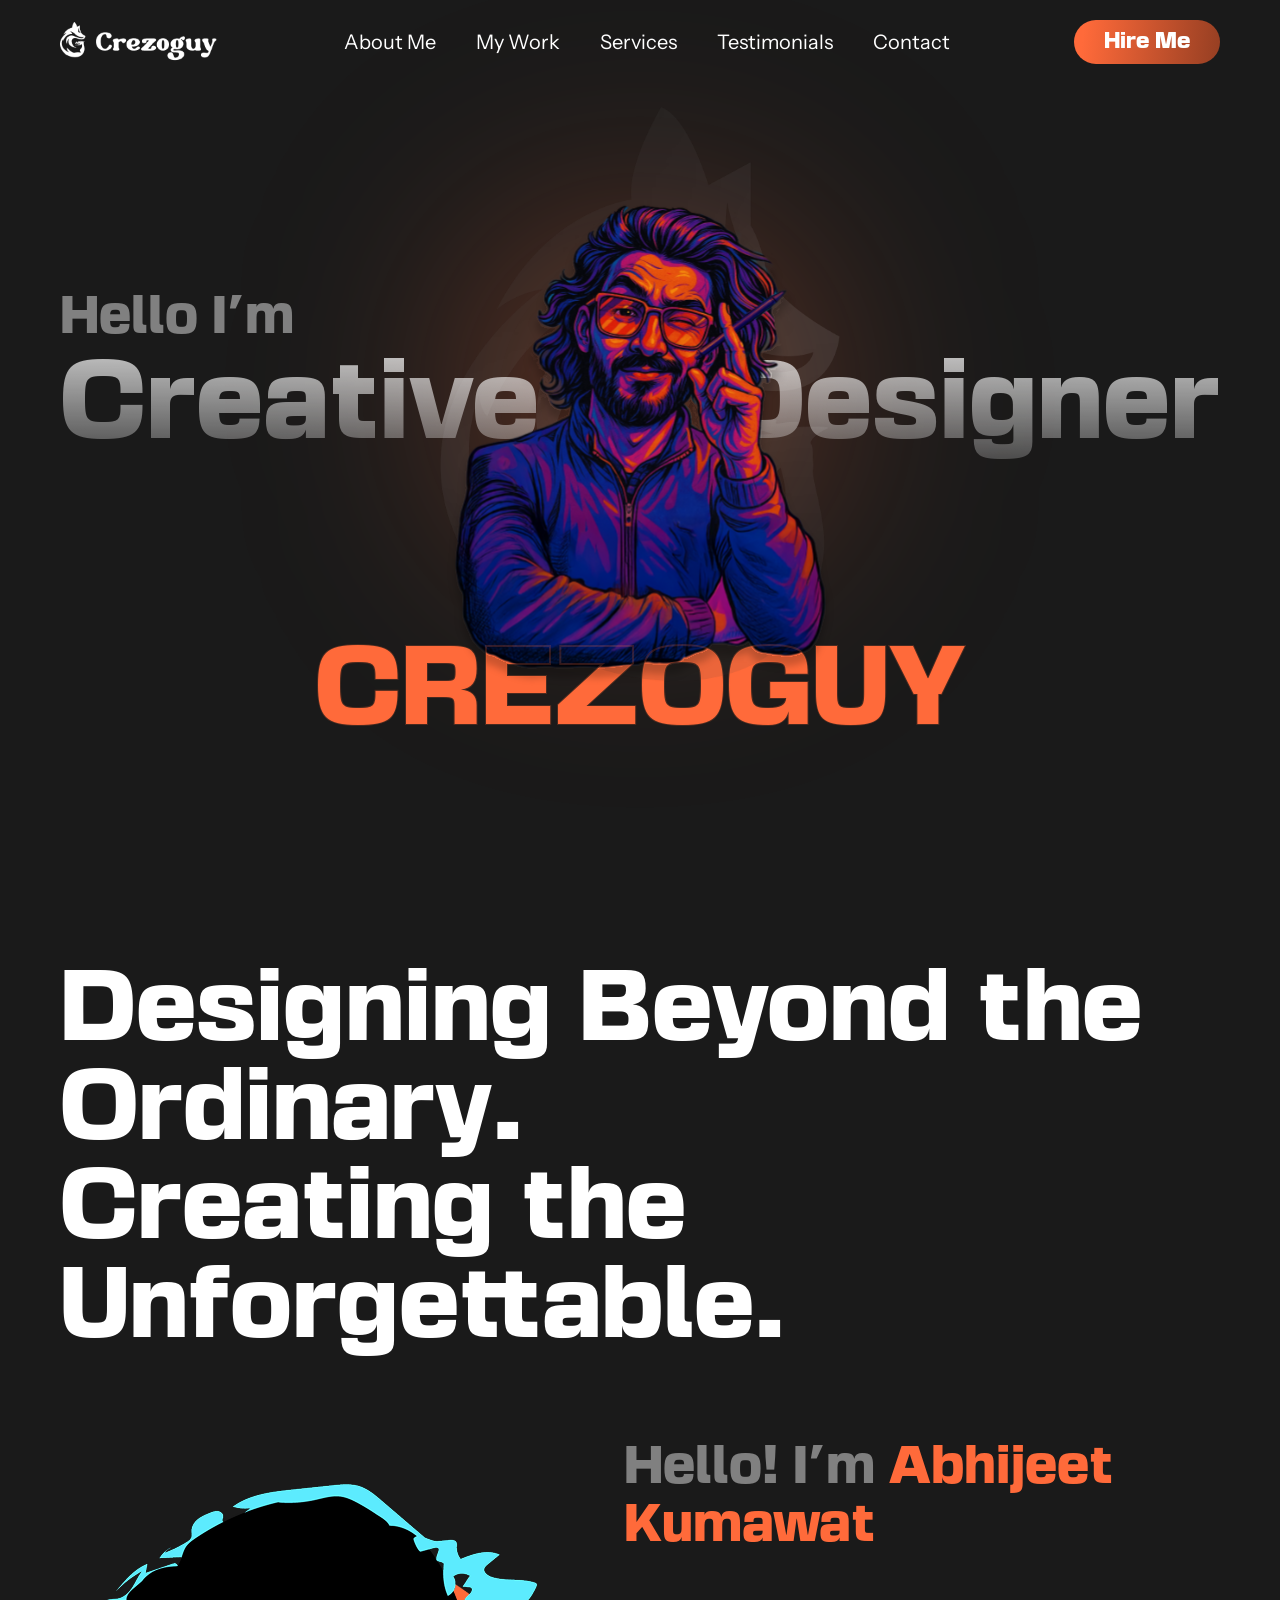
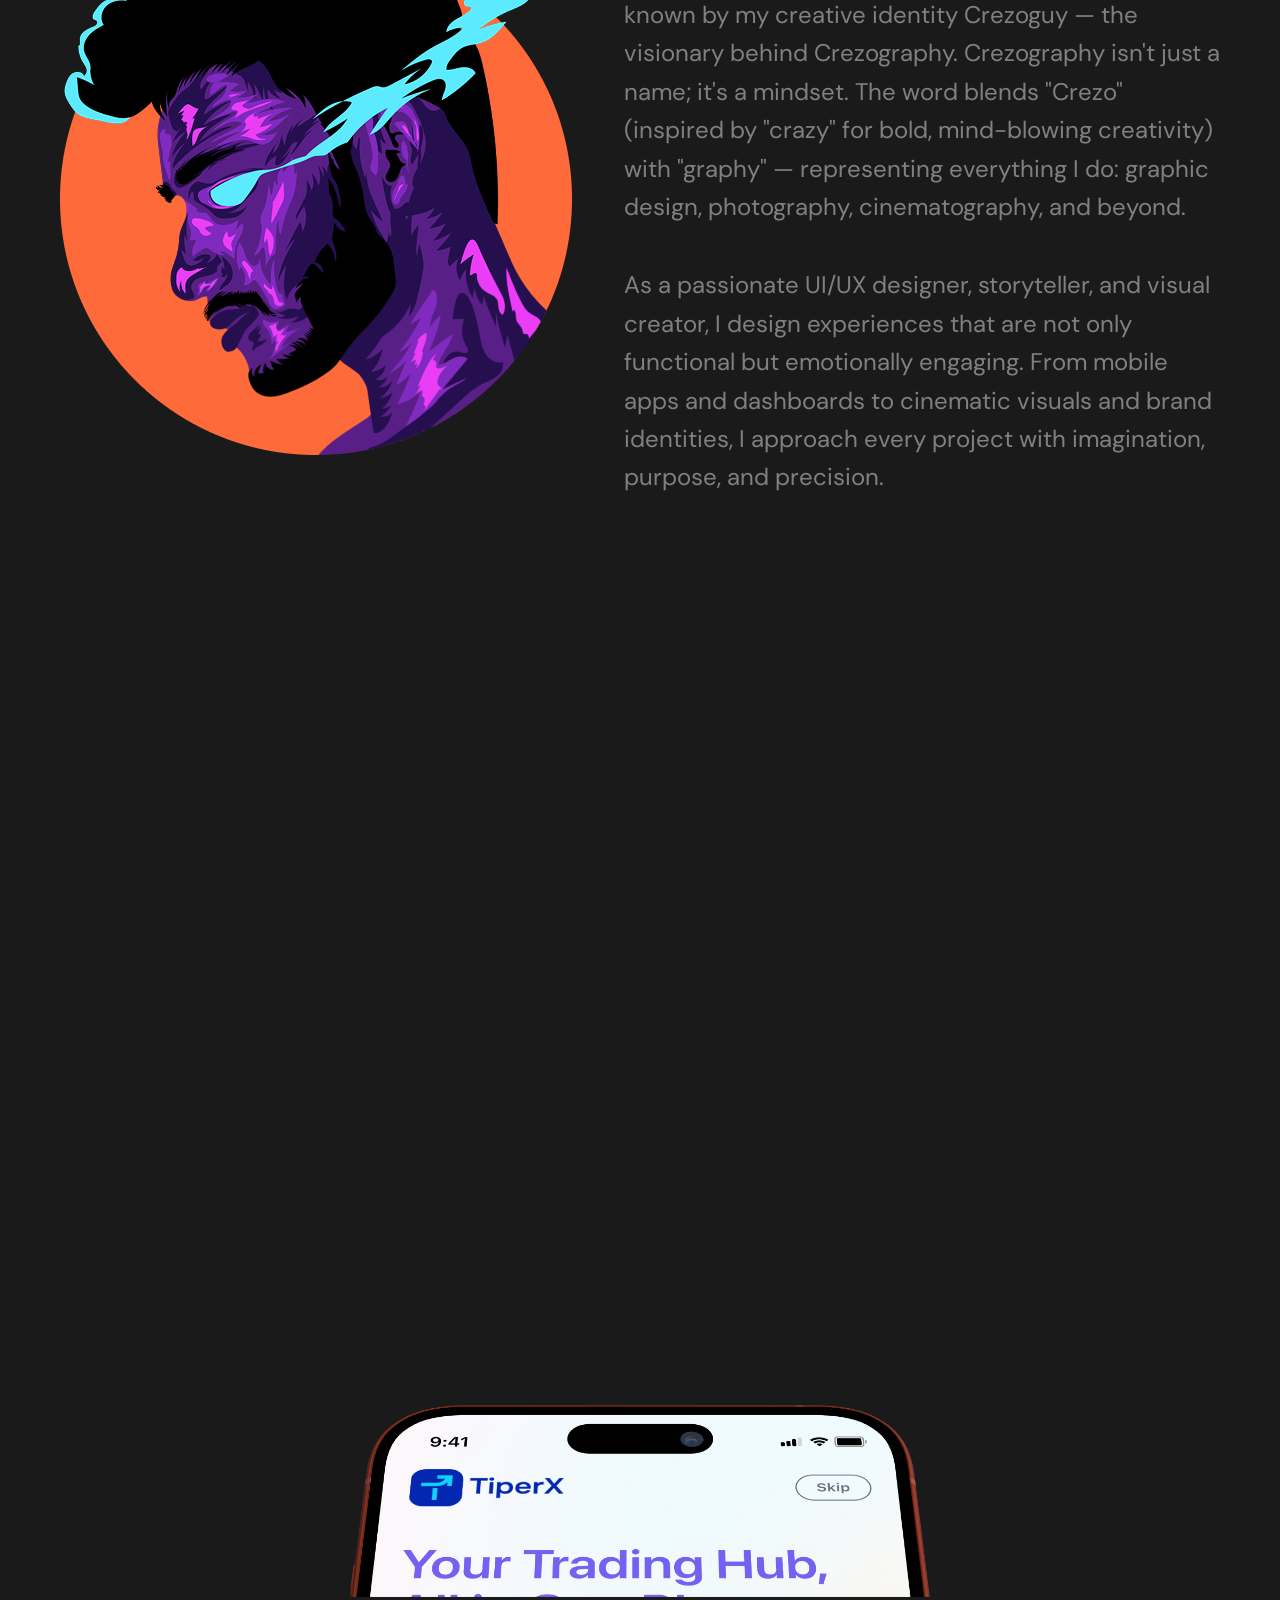
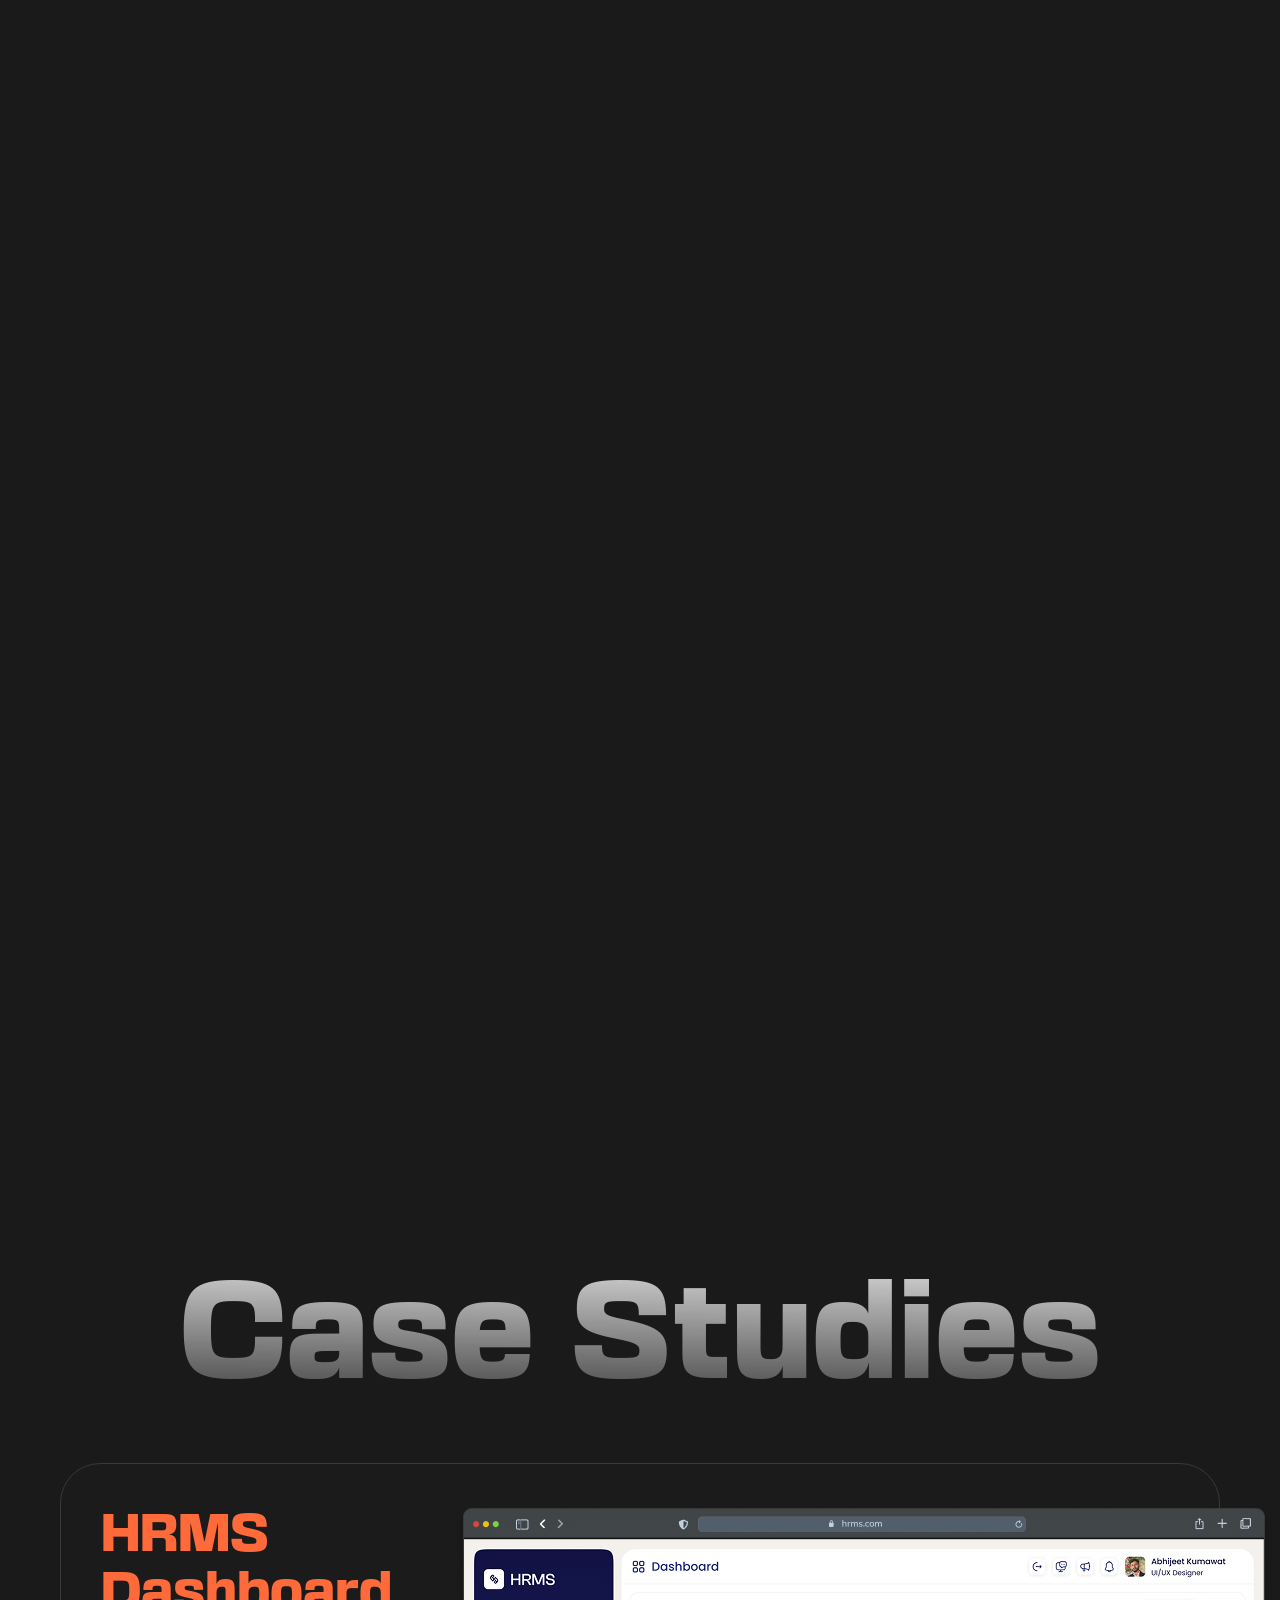
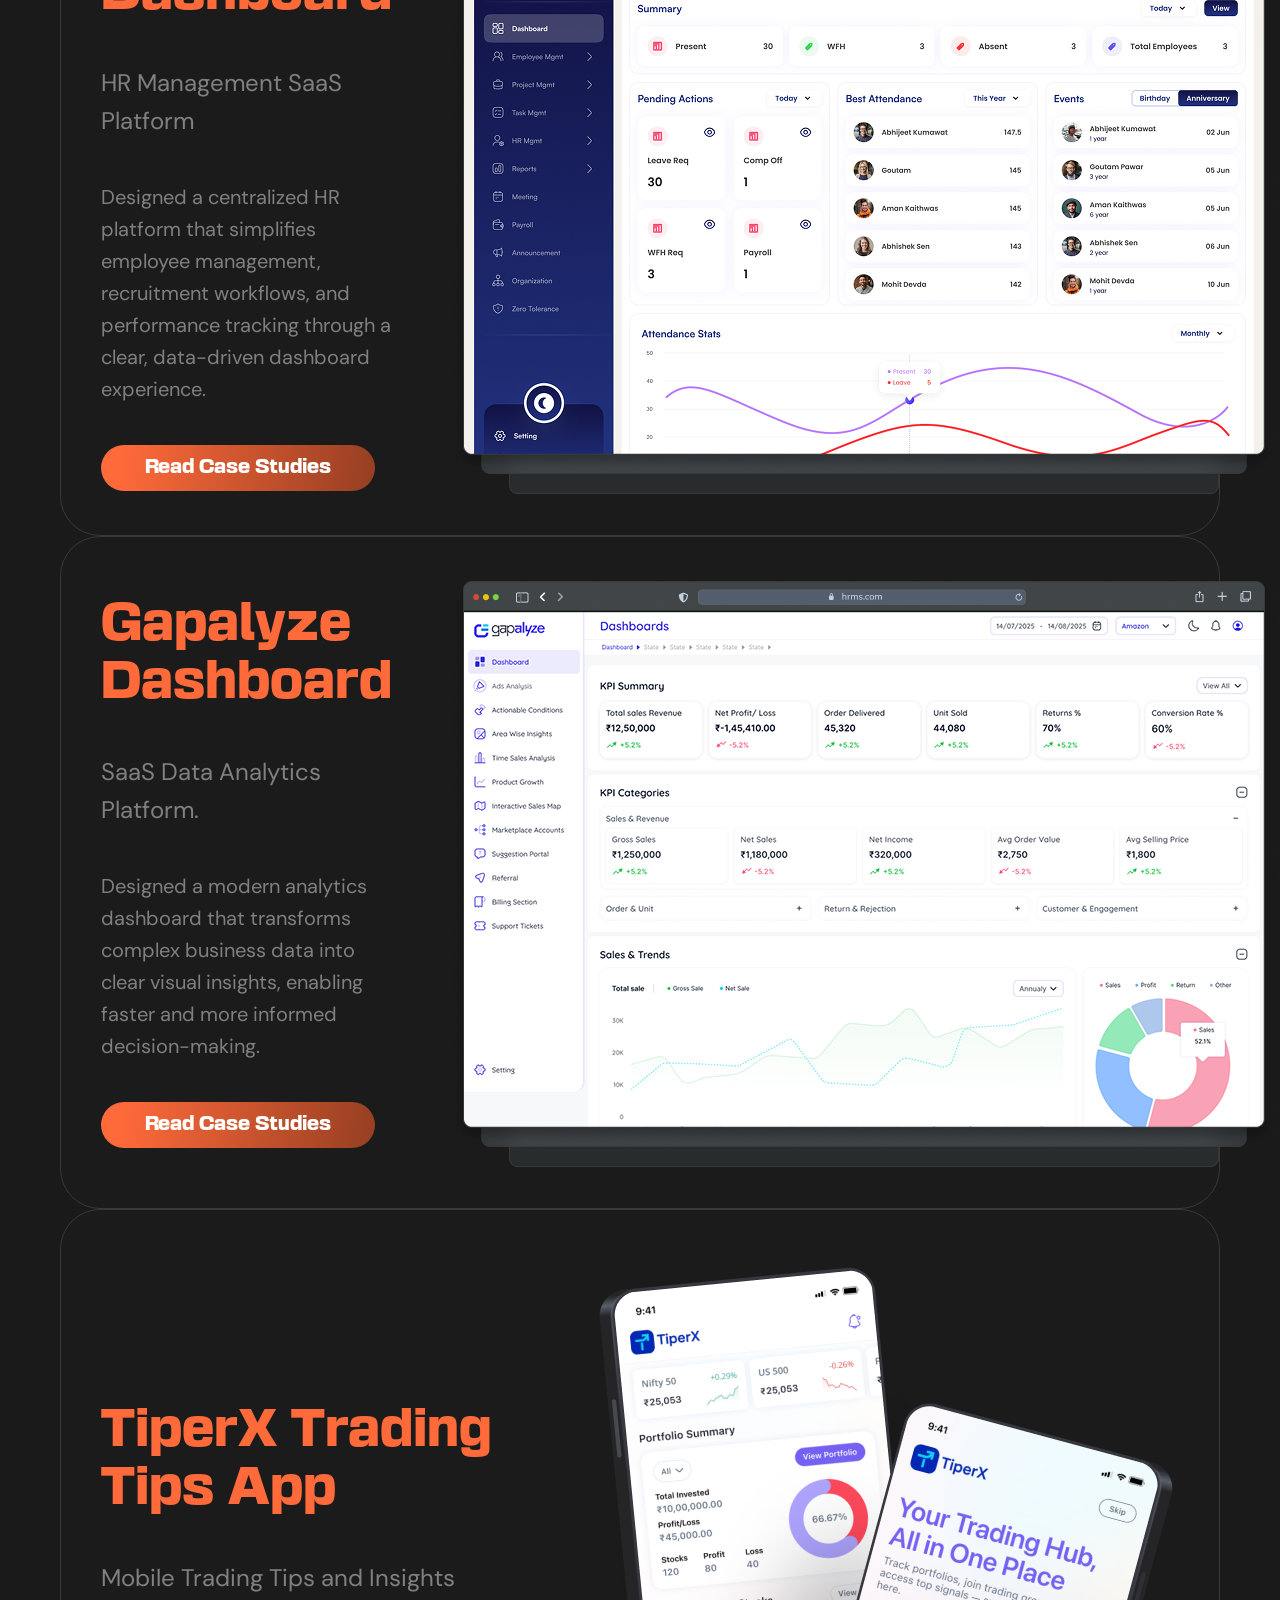
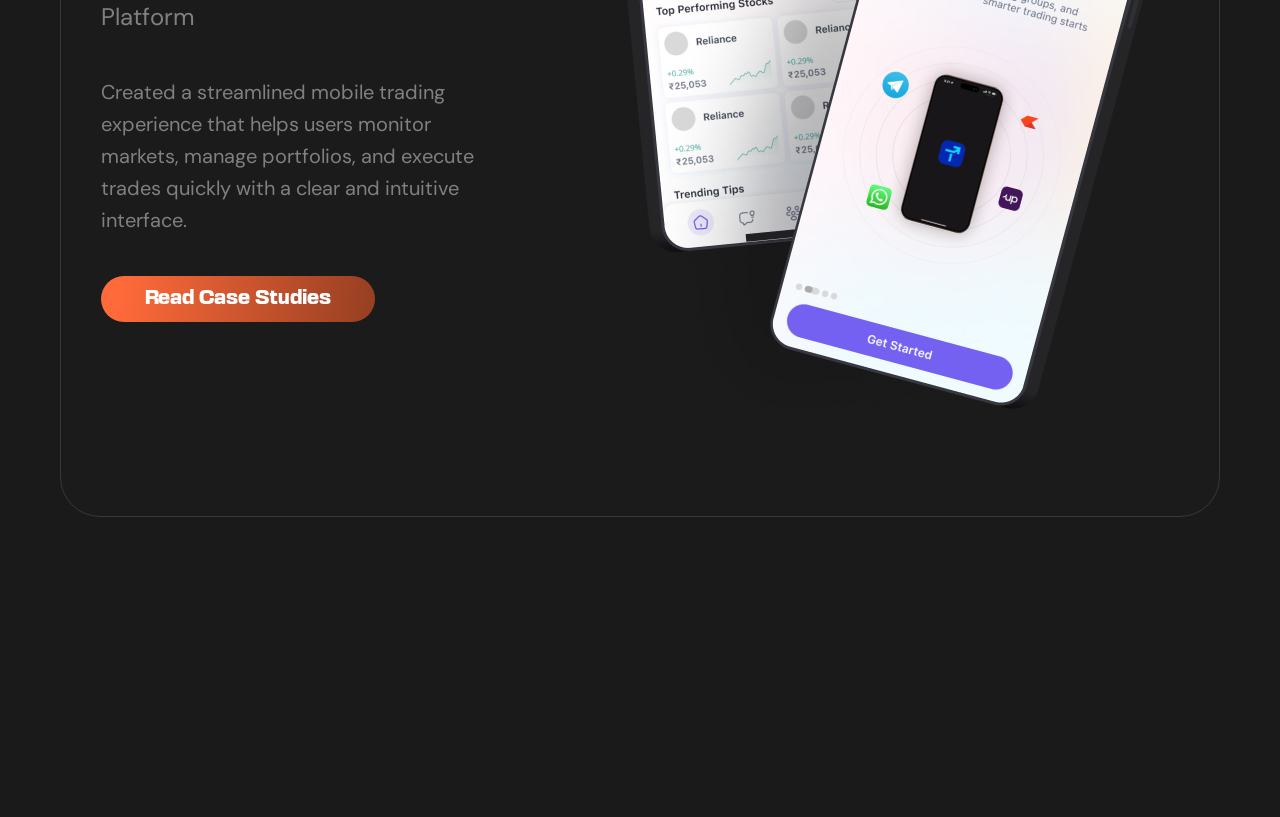
<file: index.html>
<!DOCTYPE html>
<html lang="en">

<head>
    <meta charset="UTF-8">
    <meta name="viewport" content="width=device-width, initial-scale=1.0">
    <title>Crezoguy Portfolio</title>

    <link rel="preconnect" href="https://fonts.googleapis.com">
    <link rel="preconnect" href="https://fonts.gstatic.com" crossorigin>
    <link
        href="https://fonts.googleapis.com/css2?family=DM+Sans:ital,opsz,wght@0,9..40,100..1000;1,9..40,100..1000&family=Instrument+Sans:ital,wght@0,400..700;1,400..700&family=Urbanist:ital,wght@0,100..900;1,100..900&display=swap"
        rel="stylesheet">
    <link rel="stylesheet" href="style.css">
</head>

<body>
    <div class="container">
        <header>
            <nav>
                <img src="images/logo.png" alt="image not found">
                <!-- Hamburger icon for mobile -->
                <ul id="nav-links">
                    <li>About Me</li>
                    <li>My Work</li>
                    <li>Services</li>
                    <li>Testimonials</li>
                    <li>Contact</li>
                </ul>
                <div class="right-btns">
                    <button class="hire-btn">Hire Me</button>
                    <button class="hamburger" id="hamburger" aria-label="Open menu">
                        <svg xmlns="http://www.w3.org/2000/svg" viewBox="0 0 24 24" fill="none">
                            <g clip-path="url(#clip0_4418_9850)">
                                <path d="M3 7H21" stroke="#fff" stroke-width="1.5" stroke-linecap="round" />
                                <path d="M3 12H21" stroke="#fff" stroke-width="1.5" stroke-linecap="round" />
                                <path d="M3 17H21" stroke="#fff" stroke-width="1.5" stroke-linecap="round" />
                            </g>
                            <defs>
                                <clipPath id="clip0_4418_9850">
                                    <rect width="24" height="24" fill="white" />
                                </clipPath>
                            </defs>
                        </svg>
                    </button>
                </div>
            </nav>
        </header>

        <main class="main-container">

            <section class="hero-section">

                <div id="text">
                    <div id="left">
                        <h5 class="hero-hello">Hello I'm</h5>
                        <h1 class="gradient-text">Creative </h1>
                    </div>
                    <h1 class="gradient-text"> Designer</h1>
                </div>
                <div class="back-layer">
                    <h2 class="fill">CREZOGUY</h2>
                </div>
                <div class="back">
                    <img src="images/logo-icon.png" alt="logo" class="logo-img">
                </div>
                <div class="front">
                    <img src="images/char.svg" alt="jojo-logo" class="move-img jojo-img">
                </div>

                <div class="name">
                    <h2 class="stroke">CREZOGUY</h2>
                </div>

                <div class="radial-blur"></div>

            </section>

            <section class="about">
                <h3 class="about-text">Designing Beyond the Ordinary.<br>
                    Creating the Unforgettable.</h3>
                <div class="abt-container">
                    <div class="about-img">
                        <img src="images/Group 8.png" alt="">
                    </div>
                    <div class="content">
                        <h5>Hello! I'm <span class="highlight-name">Abhijeet Kumawat </span></h5>
                        <p class="abtpara">known by my creative identity Crezoguy — the visionary behind Crezography.
                            Crezography isn't just a name; it's a mindset. The word blends "Crezo" (inspired by "crazy"
                            for bold, mind-blowing creativity)
                            with "graphy" — representing everything I do: graphic design, photography, cinematography,
                            and beyond.</p>
                        <p class="abtpara">As a passionate UI/UX designer, storyteller, and visual creator, I design
                            experiences that
                            are not only
                            functional but emotionally engaging. From mobile apps and dashboards to cinematic visuals
                            and brand
                            identities, I approach every project with imagination, purpose, and precision.</p>
                    </div>
                </div>
            </section>

            <!-- CINEMATIC SCROLL -->
            <section class="cinematic-section" id="cinematic">
                <div class="cinematic-sticky" id="stickyPane">
                    <div class="ambient-bg" id="ambientBg"></div>
                    <div class="frame-canvas" id="frameCanvas"></div>
                </div>
            </section>
            <div class="frame-dots" id="frameDots"></div>

            <section class="case-study-section">
                <h3 class="case-heading">Case Studies</h3>

                <div class="case-study-1 case-study">
                    <div class="content">
                        <h5><span class="highlight-name">HRMS Dashboard </span></h5>
                        <p class="abtpara">HR Management SaaS Platform</p>
                        <p>Designed a centralized HR platform that simplifies employee management, recruitment
                            workflows, and performance tracking through a clear, data-driven dashboard experience.</p>
                        <button class="case-btn">Read Case Studies</button>
                    </div>
                    <div class="case-img">
                        <img src="images/hrms.png" alt="">
                    </div>
                </div>
                <div class="case-study-2 case-study">
                    <div class="content">
                        <h5><span class="highlight-name">Gapalyze Dashboard </span></h5>
                        <p class="abtpara">SaaS Data Analytics Platform.</p>
                        <p>Designed a modern analytics dashboard that transforms complex business data into clear visual
                            insights, enabling faster and more informed decision-making.</p>
                        <button class="case-btn">Read Case Studies</button>
                    </div>
                    <div class="case-img">
                        <img src="images/gapalyze.png" alt="">
                    </div>
                </div>
                <div class="case-study-3 case-study">
                    <div class="content">
                        <h5 class="highlight-name">TiperX Trading Tips App </h5>
                        <p class="abtpara">Mobile Trading Tips and Insights Platform</p>
                        <p>Created a streamlined mobile trading experience that helps users monitor markets, manage
                            portfolios, and execute trades quickly with a clear and intuitive interface.</p>
                        <button class="case-btn">Read Case Studies</button>
                    </div>
                    <div class="case-img">
                        <img src="images/TipperX.png" alt="">
                    </div>
                </div>
            </section>
        </main>
    </div>
    <script src="script.js"></script>
    <script src="https://cdnjs.cloudflare.com/ajax/libs/gsap/3.12.5/gsap.min.js"></script>

</body>

</html>
</file>
<file: style.css>
/* ═══════════════════════════════
   BASE & RESET
═══════════════════════════════ */
@font-face {
    font-family: 'Basement';
    src: url('./fonts/BasementGrotesque-Black_v1.202.otf') format('opentype');
    font-weight: normal;
    font-style: normal;
}


*,
*::before,
*::after {
    box-sizing: border-box;
}

html {
    box-sizing: border-box;
    scroll-behavior: smooth;
    font-family: 'Basement', sans-serif;
}

body {
    background-color: #1A1A1A;
    margin: 0;
    padding: 0;
    overflow-x: hidden;
}

img {
    max-width: 100%;
    height: auto;
    display: block;
}

ul {
    list-style: none;
    margin: 0;
    padding: 0;
}

/* ═══════════════════════════════
   LAYOUT
═══════════════════════════════ */
.container {
    padding: 0 100px;
}

/* ═══════════════════════════════
   NAV
═══════════════════════════════ */
header {
    padding-top: 0;
}

nav {
    display: flex;
    align-items: center;
    justify-content: space-between;
    padding: 20px 0;
    position: relative;
}

nav img {
    height: 40px;
    width: auto;
}

ul {
    display: flex;
    gap: 40px;
}

nav li {
    display: flex;
    flex-direction: column;
    color: #ffffff;
    font-size: 20px;
    font-family: 'Instrument Sans', sans-serif;
    cursor: pointer;
    transition: color 0.2s;
}

nav li:hover {
    color: #FF6A3A;
}

.hire-btn {
    background: linear-gradient(96.14deg, #FF6A3A 6.95%, #994023 97.18%);
    color: #ffffff;
    font-family: 'Basement', sans-serif;
    font-size: 20px;
    font-weight: 400;
    border-radius: 30px;
    border: none;
    padding: 10px 30px;
    cursor: pointer;
    white-space: nowrap;
}

/* Hamburger - hidden on desktop */
.hamburger {
    width: 36px;
    height: 36px;
    display: none;
    flex-direction: column;
    justify-content: space-between;
    background: transparent;
    border: none;
    padding: 0;
    cursor: pointer;
    z-index: 200;
}

.hamburger span {
    display: block;
    width: 100%;
    height: 2px;
    background: #fff;
    border-radius: 2px;
    transition: all 0.3s;
}

.hamburger.active span:nth-child(1) {
    transform: translateY(9px) rotate(45deg);
}

.hamburger.active span:nth-child(2) {
    opacity: 0;
}

.hamburger.active span:nth-child(3) {
    transform: translateY(-9px) rotate(-45deg);
}

/* ═══════════════════════════════
   MAIN CONTAINER
═══════════════════════════════ */
.main-container {
    display: flex;
    flex-direction: column;
    justify-content: center;
    margin: 0 auto;
    gap: 200px;
}

/* ═══════════════════════════════
   HERO SECTION
═══════════════════════════════ */
.hero-section {
    display: flex;
    flex-direction: column;
    height: 70vh;
    justify-content: center;
    position: relative;
    margin: 80px 0 0 0;
}

#text {
    display: flex;
    align-items: flex-end;
    width: 100%;
    justify-content: space-between;
    padding-bottom: 70px;
}

#left {
    display: flex;
    flex-direction: column;
}

h1 {
    font-family: 'Basement', sans-serif;
    font-size: 150px;
    font-weight: 500;
    margin: 0;
    color: transparent;
}

.gradient-text {
    background: linear-gradient(180.41deg, #FFFFFF -40.42%, rgba(32, 34, 39, 0) 128.9%);
    -webkit-background-clip: text;
    background-clip: text;
    font-weight: 500;
}

.hero-hello {
    font-family: 'Basement', sans-serif;
    font-size: 48px;
    color: #808080;
    margin: 0;
    font-weight: 700;
}

.back {
    position: absolute;
    margin: 0 auto;
    left: 0;
    right: 0;
    max-width: 560px;
    z-index: -1;
    opacity: 0.1;
}


.front {
    position: absolute;
    margin: 0 auto;
    left: 0;
    right: 0;
    max-width: 560px;
}



h2 {
    font-family: 'basement', sans-serif;
    font-size: 150px;
    margin: 0;
    font-weight: 800;
}

.fill {
    color: #FF6A3A;
    text-align: center;
    bottom: 0%;
    left: 0;
    right: 0;
}

.top .jojo-img {
    z-index: 1;
    position: absolute;
}

.stroke {
    position: absolute;
    color: transparent;
    -webkit-text-stroke: 2px #FF6A3A;
    opacity: 0.2;
    z-index: 9;
    text-align: center;
    bottom: 0;
    left: 0;
    right: 0;

}

.back-layer {
    position: absolute;
    z-index: -1;
    bottom: -100px;
    right: 0;
    left: 0;
}

.name {
    transform: none !important;
    position: absolute;
    bottom: -100px;
    right: 0;
    left: 0;
}

.radial-blur {
    position: absolute;
    top: 50%;
    left: 50%;
    transform: translate(-50%, -50%);
    width: 600px;
    height: 600px;
    background: radial-gradient(circle, rgba(255, 106, 58, 0.7) 0%, rgba(255, 106, 58, 0) 70%);
    filter: blur(120px);
    z-index: -10;
    pointer-events: none;
}

/* ═══════════════════════════════
   ABOUT TEXT HEADLINE
═══════════════════════════════ */
.about-text {
    display: flex;
    padding-top: 100px;
    align-items: center;
    font-size: 90px;
    font-weight: 800;
    font-family: 'Basement', sans-serif;
    color: #ffffff;
    margin: 0;
    line-height: 1.1;
}

/* ═══════════════════════════════
   ABOUT SECTION
═══════════════════════════════ */
.about {
    display: flex;
    flex-direction: column;
    justify-content: space-around;
    align-items: center;
    gap: 80px;
}

.abt-container {
    display: flex;
    flex-direction: row;
    gap: 40px;
    align-items: center;
}

.about-img {
    flex-shrink: 0;
}

.abtpara {
    font-family: 'DM Sans', sans-serif;
    font-size: 24px;
    color: #808080;
    margin: 0;
    line-height: 1.6;
}

/* ═══════════════════════════════
   CASE STUDIES
═══════════════════════════════ */
.case-study-section {
    /* display: flex;
    flex-direction: column; */
    position: relative;
    padding-bottom: 300px;
    /* scroll space */
}

.case-heading {
    background: linear-gradient(180.41deg, #FFFFFF -40.42%, rgba(32, 34, 39, 0) 128.9%);
    -webkit-background-clip: text;
    -webkit-text-fill-color: transparent;
    background-clip: text;
    position: sticky;
    top: 0;
    /* font-family: 'Basement', sans-serif; */
    font-family: 'Basement', sans-serif;
    font-weight: 800;
    font-size: 124px;
    line-height: 100%;
    text-align: center;
    margin-bottom: 60px;
    z-index: 1;
}

.case-study-1,
.case-study-2,
.case-study-3,
.case-study-4 {
    display: flex;
    justify-content: space-around;
    align-items: center;
    gap: 60px;
    border-radius: 40px;
    padding: 40px;
    border: 1px solid #393939;
    background: #1B1B1B;
    /* margin-bottom: 60px; */
    position: sticky;
    top: 20%;
    z-index: 0;
    transform-origin: top center;
    transition: transform 0.1s linear;

}

.case-study-3 {
    z-index: 5;
    transform-origin: unset;
    transition: transform 0.1s linear;
}

.case-study {
    transform-origin: center top;
}

.case-img {
    flex-shrink: 0;
}

.case-btn {
    width: 274px;
    background: linear-gradient(96.14deg, #FF6A3A 6.95%, #994023 97.18%);
    color: #ffffff;
    font-family: 'Basement', sans-serif;
    font-size: 18px;
    font-weight: 400;
    border-radius: 30px;
    border: none;
    padding: 12px 30px;
    cursor: pointer;
    text-align: center;
}

.content {
    display: flex;
    flex-direction: column;
    gap: 40px;
}

h3 {
    font-family: 'Basement', sans-serif;
    font-size: 64px;
    margin: 0;
    color: #ffffff;
}

h5 {
    font-family: 'Basement', sans-serif;
    font-size: 48px;
    color: #808080;
    margin: 0;
    font-weight: 700;
}

.highlight-name {
    color: #FF6A3A;
    font-weight: 700;
}

p {
    font-family: 'DM Sans', sans-serif;
    font-size: 20px;
    color: #808080;
    margin: 0;
    line-height: 1.6;
}

/* ═══════════════════════════════
   CINEMATIC SCROLL SECTION
═══════════════════════════════ */
.cinematic-section {
    position: relative;
    height: 550vh;
}

.cinematic-sticky {
    position: sticky;
    top: 0;
    height: 100vh;
    display: flex;
    align-items: center;
    justify-content: center;
    overflow: hidden;
}

.ambient-bg {
    position: absolute;
    inset: 0;
    transition: background 0.5s;
}

.ambient-bg::after {
    content: '';
    position: absolute;
    inset: 0;
    pointer-events: none;
    opacity: 0.5;
}

.frame-canvas {
    position: relative;
    z-index: 2;
    display: flex;
    align-items: center;
    justify-content: center;
    width: 50%;
    height: 100%;
}

.device-img {
    position: absolute;
    bottom: 0;
    left: 0;
    width: 100%;
    height: auto;
    max-height: 100%;
    object-fit: contain;
    object-position: bottom center;
    opacity: 0;
    transform: translateY(10%);
    transition: none;
    user-select: none;
    pointer-events: none;
    will-change: opacity, transform;
}

.device-img.active {
    opacity: 1;
    transform: translateY(0);
}

.frame-dots {
    display: flex;
    justify-content: center;
    gap: 8px;
    padding: 16px 0;
    opacity: 0;
}





body.cinematic-mode .letterbox-top,
body.cinematic-mode .letterbox-bottom {
    height: 40px;
}


/* ═══════════════════════════════
   RESPONSIVE — TABLET (<1800px)
═══════════════════════════════ */
@media (max-width: 1800px) {
    .container {
        padding: 0 60px;
    }

    h1 {
        font-size: 120px;
    }

    h2 {
        font-size: 100px;
    }

    .front {
        width: 520px;
        height: 520px;
    }

    .back {
        width: 500px;
    }

    .name {
        bottom: -140px;
    }

    .back-layer {
        bottom: -140px;
    }


    .radial-blur {
        width: 420px;
        height: 420px;
    }

    .hero-section {
        margin: 40px 0 0 0;
        height: 65vh;

    }

    .back {
        max-width: 420px;
    }

    #text {
        padding-bottom: 30px;
    }
}

/* ═══════════════════════════════
   RESPONSIVE — TABLET (<1440px)
═══════════════════════════════ */
@media (max-width: 1440px) {
    .container {
        padding: 0 60px;
    }

    h1 {
        font-size: 100px;
    }

    h2 {
        font-size: 100px;
    }

    .front {
        width: 450px;
        height: 450px;
    }

    .back {
        width: 400px;
    }

    .name {
        bottom: -90px;
    }

    .back-layer {
        bottom: -90px;
    }


    .radial-blur {
        width: 420px;
        height: 420px;
    }

    .hero-section {
        margin: 40px 0 0 0;
        height: 60vh;

    }

    .back {
        max-width: 420px;
    }

    #text {
        padding-bottom: 30px;
    }
}

/* ═══════════════════════════════
   RESPONSIVE — TABLET (<1200px)
═══════════════════════════════ */
@media (max-width: 1200px) {
    .container {
        padding: 0 40px;
    }

    h1 {
        font-size: 90px;
    }

    h2 {
        font-size: 90px;
    }

    .front {
        width: 450px;
        height: 450px;
    }

    .back {
        width: 400px;
    }

    .name {
        bottom: -90px;
    }

    .back-layer {
        bottom: -90px;
    }


    .radial-blur {
        width: 420px;
        height: 420px;
    }

    .hero-section {
        margin: 40px 0 0 0;
        height: 60vh;

    }

    .back {
        max-width: 420px;
    }

    #text {
        padding-bottom: 30px;
    }
}

/* ═══════════════════════════════
   RESPONSIVE — TABLET (<1000px / MOBILE portrait)
═══════════════════════════════ */
@media (max-width: 1000px) {
    .container {
        padding: 0 40px;
        width: 100%;
        overflow-x: hidden;
    }

    .main-container {
        display: flex;
        flex-direction: column;
        align-items: flex-start;
    }

    .hero-section {
        position: relative;
        display: flex;
        flex-direction: column;
        margin-top: 140px;
        width: 100%;
    }

    #text {
        flex-direction: column;
        align-items: flex-start;
    }

    #text h5 {
        font-size: 32px;
    }

    #nav-links {
        display: none;
    }

    .hamburger {
        display: flex;
    }

    h1 {
        font-size: 90px;
    }

    h2 {
        font-size: 90px;
    }

    .front {
        position: absolute;
        left: 0%;
        right: 0%;
        top: 200px;
        width: 470px;
        height: 470px;
    }

    .back {
        position: relative;
        width: 400px;
        bottom: 10px;
    }

    .name {
        bottom: -100px;
        z-index: 99;
    }

    .back-layer {
        bottom: -100px;
    }


    .radial-blur {
        top: 500px;
        width: 500px;
        height: 500px;
    }

    .back {
        max-width: 420px;
    }

    #text {
        padding-bottom: 30px;
    }

    .right-btns {
        display: flex;
        align-items: center;
        gap: 16px;
    }

}

/* ═══════════════════════════════
   RESPONSIVE — TABLET (<1000px / MOBILE portrait)
═══════════════════════════════ */
@media (max-width: 480px) {
    .container {
        padding: 0 20px;
        width: 100%;
        overflow-x: hidden;
    }

    .main-container {
        display: flex;
        flex-direction: column;
        align-items: flex-start;
    }

    .hire-btn {
        display: none;
    }

    .hamburger {
        display: flex;
    }

    .hero-section {
        position: relative;
        display: flex;
        flex-direction: column;
        margin-top: 80px;
        width: 100%;
    }

    #text {
        flex-direction: column;
        align-items: flex-start;
    }

    #text h5 {
        font-size: 24px;
    }

    #nav-links {
        display: none;
    }


    h1 {
        font-size: 48px;
    }

    h2 {
        font-size: 48px;
    }

    .front {
        position: absolute;
        left: 0%;
        right: 0%;
        top: 100px;
        width:320px;
        height: 320px;
    }

    .back {
        position: relative;
        width: 250px;
        bottom: 10px;
    }

    .name {
        bottom: -50px;
        z-index: 99;
    }

    .back-layer {
        bottom: -50px;
    }


    .radial-blur {
        top: 350px;
        width: 350px;
        height: 350px;
    }

    .back {
        max-width: 420px;
    }

    #text {
        padding-bottom: 30px;
    }

    .right-btns {
        display: flex;
        align-items: center;
        gap: 16px;
    }

}
</file>
